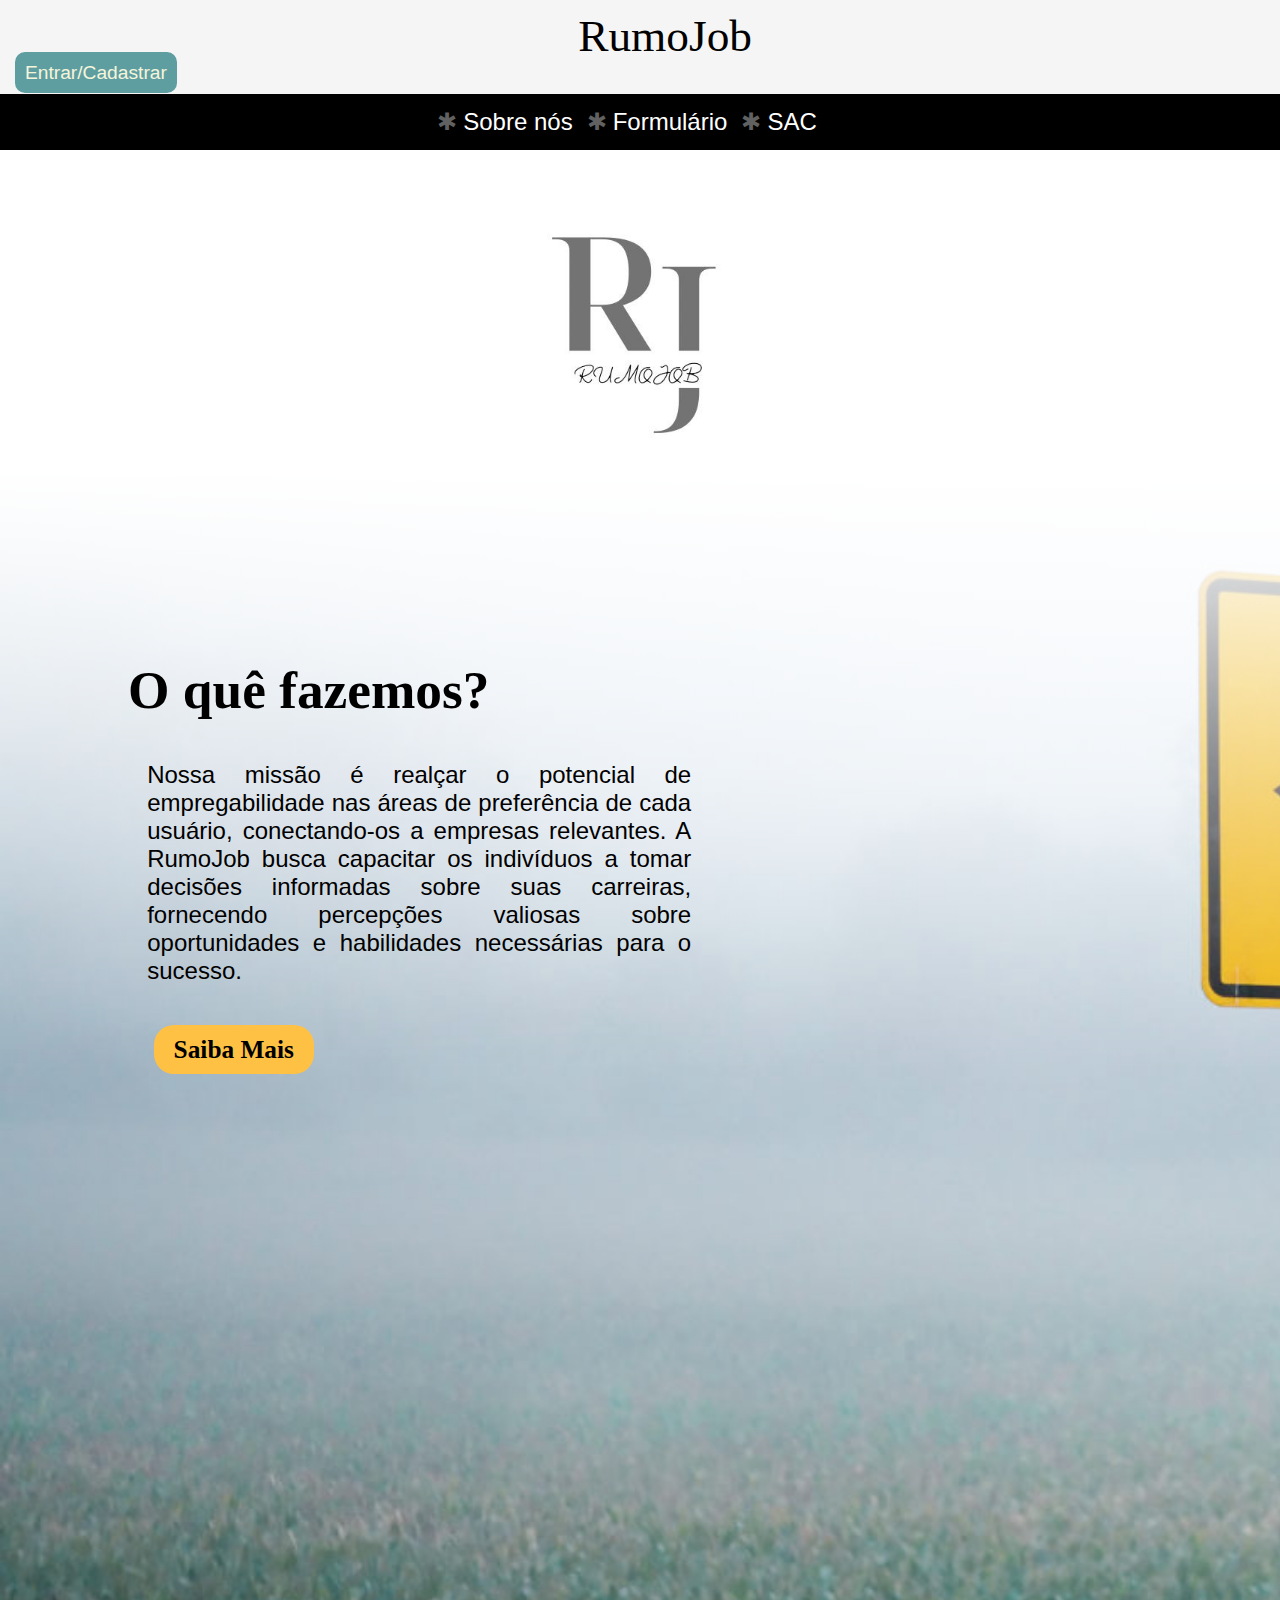
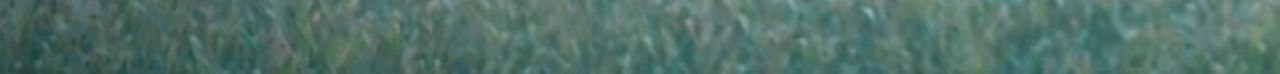
<file: index.html>
<!DOCTYPE html>
<html lang="PT-BR">
<head>
    <meta charset="UTF-8">
    <meta name="viewport" content="width=device-width, initial-scale=1.0">
    <title>Home</title>
    <link rel="stylesheet" href="styles.css">
</head>
<body>
    <header>
        <div class="sub-header container">
            <div class="row">
                <div class="Menu-nome">
                    <a href="index.html">
                        RumoJob
                    </a>
                </div>
                <div id="login" class="login-container">
                    <a href="entrar.html" class="login">Entrar/Cadastrar</a>
                </div>
            </div>
            <div class="menu-destaques">
                <ul id="opcoes">
                    <li><a href="sobrenos.html">Sobre nós</a></li>
                    <li><a href="forms.html">Formulário</a></li>
                    <li><a href="SAC.html">SAC</a></li>
                    <li id="reg"><a href="create.html">Registro de Profissão</a></li>
                </ul>
            </div>
        </div>
    <script>
        if (JSON.parse(sessionStorage.getItem('isAdmin')) == true ){
            document.getElementById("login").style.visibility = "hidden";
            console.log(JSON.parse(sessionStorage.getItem('isAdmin')))
            console.log(JSON.parse(sessionStorage.getItem("logged")))
        }else
            if (JSON.parse(sessionStorage.getItem("logged") === "true")){
                document.getElementById("login").style.visibility = "hidden";
                console.log(JSON.parse(sessionStorage.getItem("logged")))
                document.getElementById("reg").remove();
        }else
            if (JSON.parse(sessionStorage.getItem("logged") !== true) && JSON.parse(sessionStorage.getItem('isAdmin')) !== true){
                document.getElementById("login").style.visibility = "visible";
                document.getElementById("reg").remove();
        }
    </script>    
    </header>
    <div class="logosite"><img src="medias/rumojoblogo.jpeg" width="343" height="319" alt=""></div>
    <main>
        <div class="descricaosite">
            <div class="texto">
                <h1>O quê fazemos?</h1>
            </div>
            <div class="paragrafo">
                <p>
                    Nossa missão é realçar o potencial de empregabilidade nas áreas de preferência de cada usuário,
                    conectando-os a empresas relevantes. A RumoJob busca capacitar os indivíduos a tomar decisões
                    informadas sobre suas carreiras, fornecendo percepções valiosas sobre oportunidades e habilidades
                    necessárias para o sucesso.
                </p>
            </div>
            <div class="butaosaiba">
                <a href="forms.html" type="button" id="saibamais">Saiba Mais</a>
            </div>
        </div>
    </main>
</body>
</html>
</file>
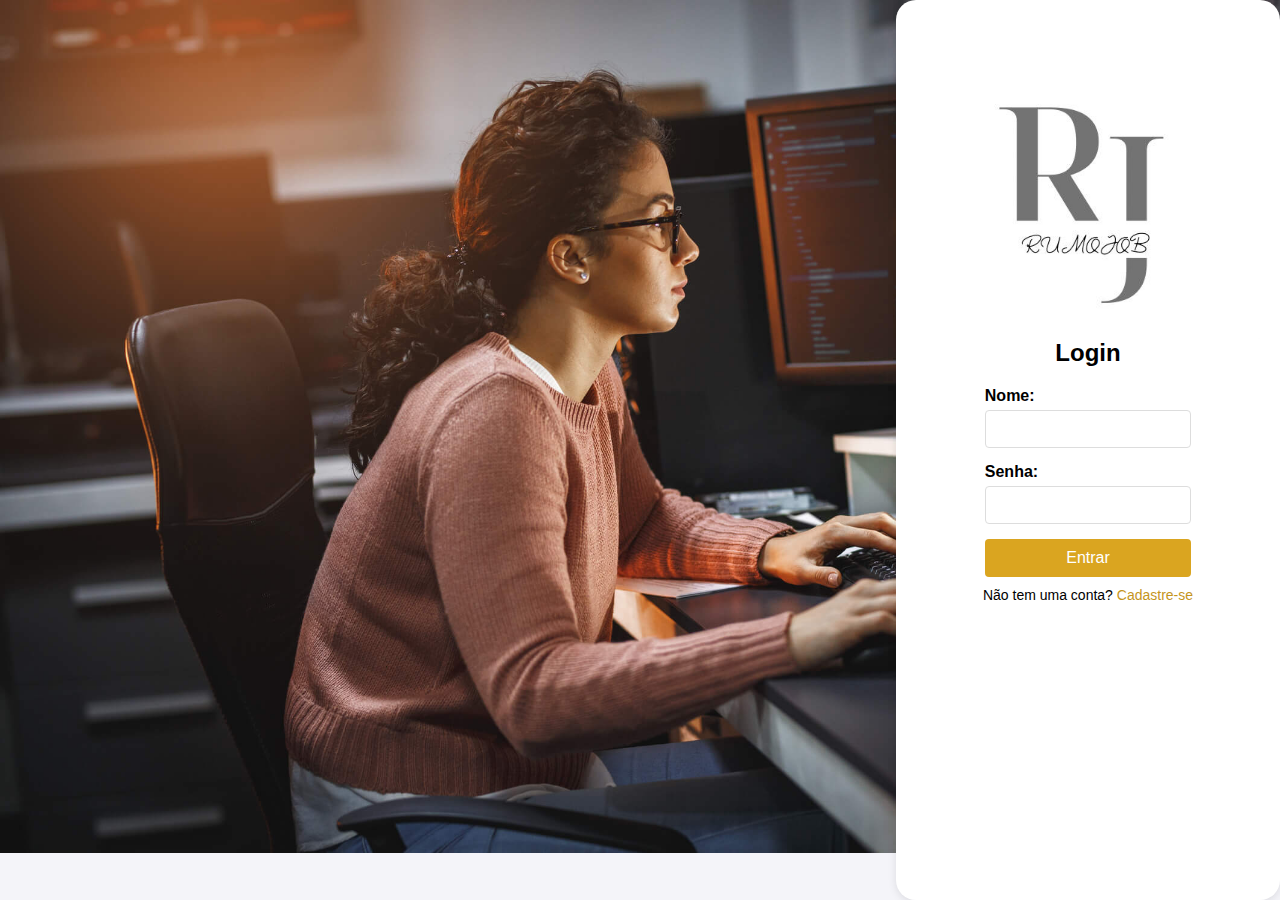
<file: entrar.html>
<!DOCTYPE html>
<html lang="pt-br">
<head>
    <meta charset="UTF-8">
    <meta name="viewport" content="width=device-width, initial-scale=1.0">
    <title>Login e Cadastro</title>
    <link rel="stylesheet" href="styleentrar.css">
</head>
<body>
    <div id="imagem"></div>
    <div id="login-container">
        <div class="form-container" id="login-form">
            <img src="rumojoblogo.jpeg"  alt="">
            <h2>Login</h2>
            <form id="login">
                <label for="login-name">Nome:</label>
                <input type="name" id="login-name" required>
                <label for="login-password">Senha:</label>
                <input type="password" id="login-password" required>
                <button type="submit">Entrar</button>
            </form>
            <p>Não tem uma conta? <a href="javascript:void(0);" onclick="showRegisterForm()">Cadastre-se</a></p>
        </div>

        <div class="form-container" id="register-form" style="display:none;">
            <img src="rumojoblogo.jpeg"  alt="">
            <h2>Cadastro</h2>
            <form id="register">
                <label for="register-name">Nome:</label>
                <input type="text" id="register-name" required>
                <label for="register-email">Email:</label>
                <input type="email" id="register-email" required>
                <label for="register-password">Senha:</label>
                <input type="password" id="register-password" required>
                <button type="submit">Cadastrar</button>
            </form>
            <p>Já tem uma conta? <a href="javascript:void(0);" onclick="showLoginForm()">Faça login</a></p>
        </div>
    </div>

    <script src="entrar.js"></script>
</body>
</html>
</file>
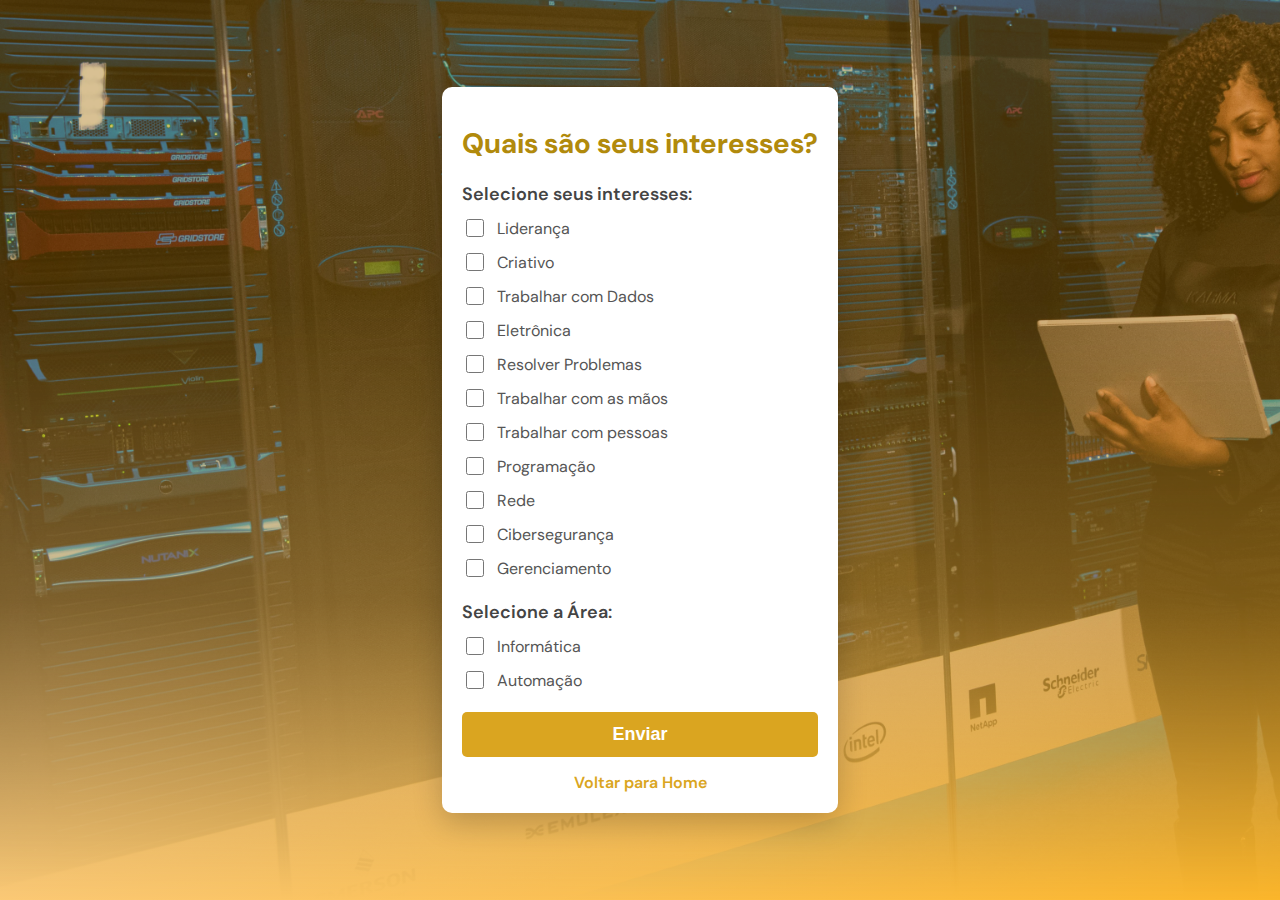
<file: forms.html>
<!DOCTYPE html>
<html lang="pt-br">
  <head>
    <meta charset="UTF-8" />
    <meta name="viewport" content="width=device-width, initial-scale=1.0" />
    <link
      href="https://fonts.googleapis.com/css2?family=DM+Sans:wght@400;500;700&display=swap"
      rel="stylesheet"
    />

    <title>Escolha Seus Interesses</title>
    <link rel="stylesheet" href="style-form.css" />
  </head>
  <body>
    <div class="container">
      <h1>Quais são seus interesses?</h1>
      <form id="interestsForm">
        <div class="interest-group">
          <label>Selecione seus interesses:</label>
          <label><input type="checkbox" name="interests" value="Liderança" />Liderança</label>
          <label><input type="checkbox" name="interests" value="Criativo" />Criativo</label>
          <label><input type="checkbox" name="interests" value="Trabalhar com Dados"/>Trabalhar com Dados</label>
          <label><input type="checkbox" name="interests" value="Eletronica" />Eletrônica</label>
          <label><input type="checkbox" name="interests" value="Resolver Problemas"/>Resolver Problemas</label>
          <label><input type="checkbox" name="interests" value="Trabalhar com as mãos"/>Trabalhar com as mãos</label>
          <label><input type="checkbox" name="interests" value="Trabalhar com pessoas"/>Trabalhar com pessoas</label>
          <label><input type="checkbox" name="interests" value="Programacao" />Programação</label>
          <label><input type="checkbox" name="interests" value="Rede" /> Rede</label>
          <label><input type="checkbox" name="interests" value="Cibersegurança" />Cibersegurança</label>
          <label><input type="checkbox" name="interests" value="Gerencia" />Gerenciamento</label>
        </div>
        <div class="interest-group">
          <label>Selecione a Área:</label>
          <label><input type="checkbox" name="interests" value="Informatica" />Informática</label>
          <label><input type="checkbox" name="interests" value="Automação" />Automação</label>
        </div>
        <button type="button" id="submitBtn">Enviar</button>
      </form>
      <a href="index.html">Voltar para Home</a>
    </div>
    <script src="script.js"></script>
  </body>
</html>
</file>
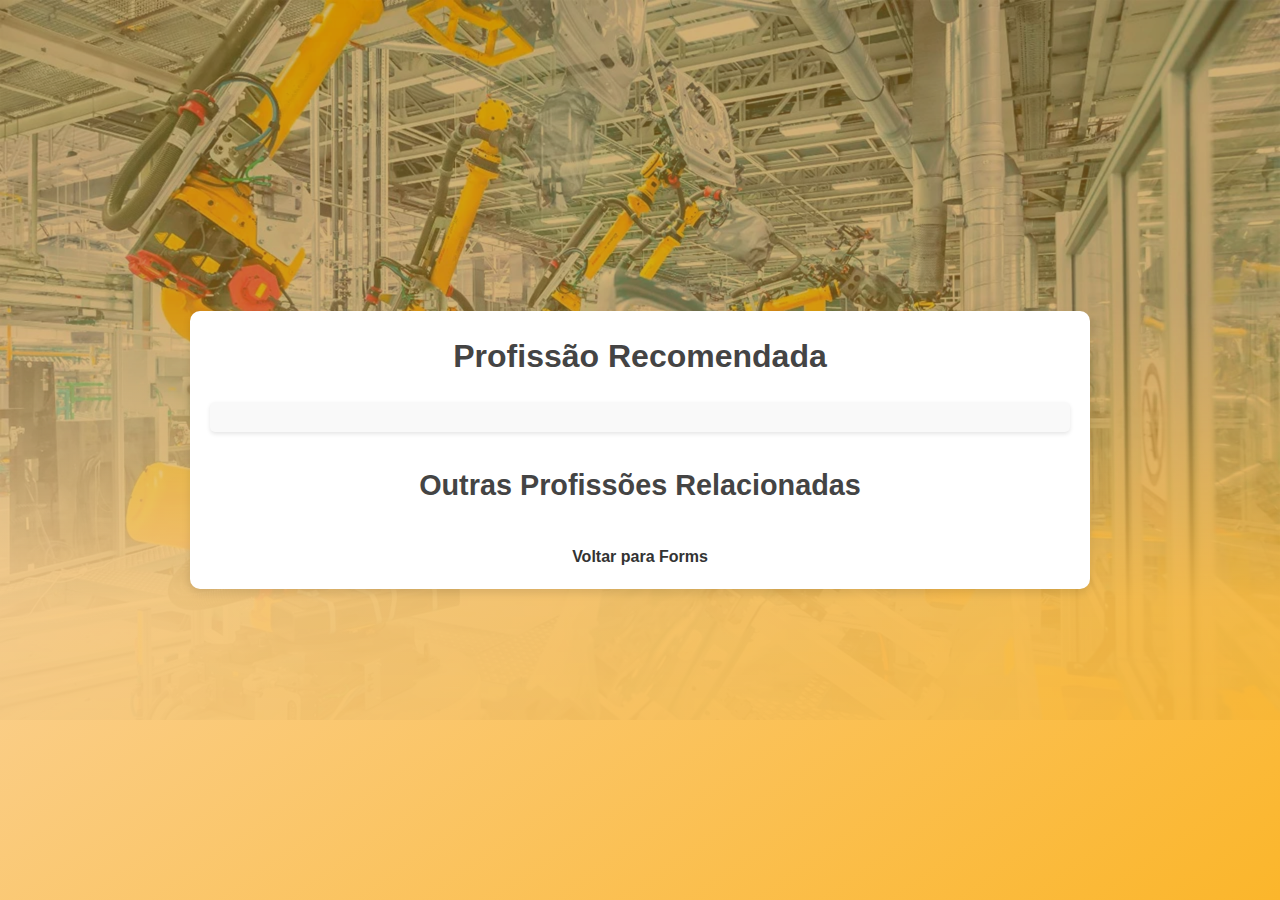
<file: resultado.html>
<!DOCTYPE html>
<html lang="pt-br">
  <head>
    <meta charset="UTF-8" />
    <meta name="viewport" content="width=device-width, initial-scale=1.0" />
    <title>Resultado</title>
    <link rel="stylesheet" href="style-resultado.css" />
  </head>
  <body>
    <div class="result-container">
      <div class="result-card">
        <div class="profession-header">
          <h1>Profissão Recomendada</h1>
          <p id="professionName" class="profession-name"></p>
        </div>
        <div id="professionDetails" class="profession-details">
          <!-- Detalhes da profissão aparecerão aqui -->
        </div>
      </div>

      <h2>Outras Profissões Relacionadas</h2>
      <ul id="relatedProfessions" class="related-professions">
        <!-- Profissões relacionadas aparecerão aqui -->
      </ul><br>
      <center><a href="javascript:history.back()">Voltar para Forms</a></center>
    </div>
    <script src="script.js"></script>
  </body>
</html>
</file>
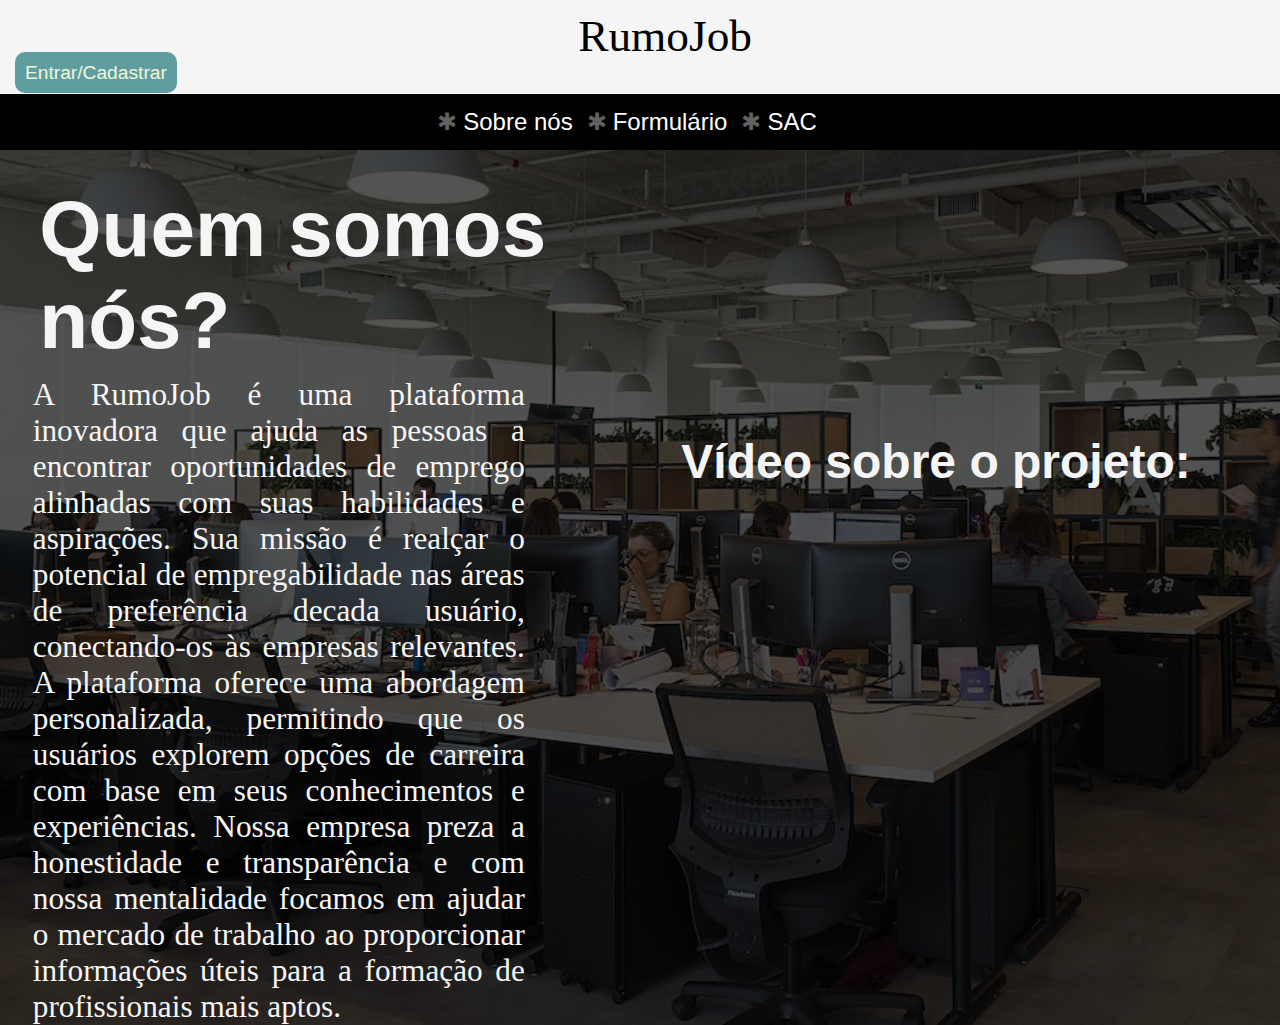
<file: sobrenos.html>
<!DOCTYPE html>
<html lang="PT-BR">
<head>
    <meta charset="UTF-8">
    <meta name="viewport" content="width=device-width, initial-scale=1.0">
    <title>Sobre Nós</title>
    <link rel="stylesheet" href="stylesobre.css">
</head>
<body>
    <header>
        <div class="sub-header container">
            <div class="row">
                <div class="Menu-nome">
                    <a href="index.html">
                        RumoJob
                    </a>
                </div>
                <div id="login" class="login-container">
                    <a href="entrar.html" class="login">Entrar/Cadastrar</a>
                </div>
            </div>
            <div class="menu-destaques">
                <ul id="opcoes">
                    <li><a href="sobrenos.html">Sobre nós</a></li>
                    <li><a href="forms.html">Formulário</a></li>
                    <li><a href="SAC.html">SAC</a></li>
                    <li id="reg"><a href="create.html">Registro de Profissão</a></li>
                </ul>
            </div>
        </div>
    <script>
        if (JSON.parse(sessionStorage.getItem('isAdmin')) == true ){
            document.getElementById("login").style.visibility = "hidden";
            console.log(JSON.parse(sessionStorage.getItem('isAdmin')))
            console.log(JSON.parse(sessionStorage.getItem("logged")))
        }else
            if (JSON.parse(sessionStorage.getItem("logged") === "true")){
                document.getElementById("login").style.visibility = "hidden";
                console.log(JSON.parse(sessionStorage.getItem("logged")))
                document.getElementById("reg").remove();
        }else
            if (JSON.parse(sessionStorage.getItem("logged") !== true) && JSON.parse(sessionStorage.getItem('isAdmin')) !== true){
                document.getElementById("login").style.visibility = "visible";
                document.getElementById("reg").remove();
        }
    </script>    
    </header>
<body>
    <div class="textocontainer">
        <div class="informacoes">
            <div class="titulo">
                <h1>Quem somos nós?</h1>
            </div>
            <div class="texto">
                <p>A RumoJob é uma plataforma inovadora que ajuda as pessoas a encontrar oportunidades
                    de emprego alinhadas com suas habilidades e aspirações. Sua missão é realçar o potencial
                    de empregabilidade nas áreas de preferência decada usuário, conectando-os às empresas relevantes.
                    A plataforma oferece uma abordagem personalizada, permitindo que os usuários explorem opções de 
                    carreira com base em seus conhecimentos e experiências. Nossa empresa preza a honestidade e 
                    transparência e com nossa mentalidade focamos em ajudar o mercado de trabalho ao proporcionar
                    informações úteis para a formação de profissionais mais aptos.</p>
            </div>
        </div>
        <div class="video">
            <h2>Vídeo sobre o projeto:</h2>
            <iframe width="560" height="315" src="https://www.youtube.com/embed/XO7Mk-W2RlU?si=rK_pb_NnXya0Yvox" title="YouTube video player" frameborder="0" allow="accelerometer; autoplay; clipboard-write; encrypted-media; gyroscope; picture-in-picture; web-share" referrerpolicy="strict-origin-when-cross-origin" allowfullscreen></iframe>
        </div>
    </div>
</body>
</html>
</file>
<file: styles.css>
* {
    margin: 0;
    padding: 0;
    box-shadow: none;
    text-decoration: none;
    border: 0;
    outline: 0;
}


*::-webkit-scrollbar{
    display: none;
}

.sub-header{
    background-color: whitesmoke;
    max-width: 100%;
    align-items: center;
}

#textomenu{
    float: left;
    color: black;
    padding-left: 10px;
    text-transform: uppercase;
    font-family: 'Lucida Sans', 'Lucida Sans Regular', 'Lucida Grande', 'Lucida Sans Unicode', Geneva, Verdana, sans-serif;
    font-size: 18pt;
}


.row {
    display: flex;
    flex-wrap: wrap;
    align-items: center;
    width: 100%;
    text-align: center;
    padding-left: 15px;
    padding-right: 15px;
    padding-top: 10px;
    padding-bottom: 10px;
    text-decoration: none;
}

.botao-menu{
    float: left;
}

.Menu-nome {
    margin-left: 44%;
    margin-right: 36%;
    width: fit-content;
    font-family: 'Times New Roman', Times, serif;
    font-size: 34pt;
}

.Menu-nome > a{
    color: black;
}

#login{
    visibility: visible;
}

.login-container{
    visibility: visible;
    max-width: fit-content;
}


.login{
    cursor: pointer;
    padding: 10px;
    background-color: cadetblue;
    font-size: larger;
    color: beige;
    font-family: Arial, Helvetica, sans-serif;
    border-radius: 10px;
}

.login:hover{
    transition: 0.4s;
    cursor: pointer;
    padding: 10px;
    background-color: rgb(87, 190, 194);
    font-size: larger;
    color: beige;
    border-radius: 10px;
}

#menu-hamb {
    color: none;
}

.menu-destaques{
    background-color: black;
    padding: 4px;
    background-size: cover;
}

.menu-destaques ul{
    padding: 10px;
    justify-content: center;
    display: flex;
    flex-wrap: wrap;
    gap: 40px;
}

::marker{
    font-size: 18pt;
    content: '✱ ';
    color: rgb(97, 97, 97);

}

.menu-destaques a{
    color: white;
    font-size: 18pt;
    font-family: 'Lucida Sans', 'Lucida Sans Regular', 'Lucida Grande', 'Lucida Sans Unicode', Geneva, Verdana, sans-serif;
}

.logosite {
    display: flex;
    flex-wrap:wrap ;
    justify-content: center;
}

.descricaosite {
    display: flex;
    flex-wrap: wrap;
    background: linear-gradient(to top, rgba(0, 0, 0, 0), rgb(0, 0, 0, 0), rgb(255, 255, 255)), url(medias/decisoes.jpg);
    background-repeat: no-repeat;
    background-size: cover;
    padding-bottom: 600px;
}

.descricaosite > .texto{
    color: black;
    margin-top: 140px;
    padding-top: 50px;
    padding-left: 10%;
    font-size: 20pt;
    font-family: Georgia, 'Times New Roman', Times;
}


.descricaosite > .paragrafo{
    padding-right: 46%;
    color: black;
    padding-top: 40px;
    padding-left: 11.5%;
    padding-bottom: 0px;
    font-family: Verdana, Geneva, Tahoma, sans-serif;
    font-size: 18pt;
    text-align: justify;
    text-justify: inter-word;
}

.butaosaiba {
    color: black;
    font-family: 'Courier New', Courier,;
    font-weight: bold;
    text-decoration: none;
    background-color: rgb(255, 193, 68);
    font-size: 19pt;
    float: left;
    margin-top: 40px;
    margin-left: 12%;
    padding: 10px 20px;
    border-radius: 20px;
}

.butaoform {
    color: black;
    font-family: 'Courier New', Courier,;
    font-weight: bold;
    text-decoration: none;
    background-color: rgb(255, 193, 68);
    font-size: 19pt;
    float: left;
    margin-top: 40px;
    margin-left: 0%;
    padding: 10px 20px;
    border-radius: 20px;
}

#saibamais {
    color: black;
}

.sobrenos-descricao{
    display: flex;
    flex-wrap: wrap;
    justify-content: center;
}

.sobrenos-titulo{
    width: 30%;
    padding-top: 5%;
    padding-left: 0;
    font-size: 18pt;
    text-align: center;
}

.sobrenos-paragrafo1 {
    padding-top: 30px;
    padding-left: 25%;
    padding-right: 25%;
    color: black;
    font-family: Verdana, Geneva, Tahoma, sans-serif;
    font-size: 16pt;
    text-align: justify;
    text-justify: inter-word;
}

.gge-descricao {
    display: flex;
    flex-wrap: wrap;
    background-image: linear-gradient(to bottom, rgba(0, 0, 0, 0), rgb(0, 0, 0, 0), rgb(255, 255, 255)), url(gge1.jpg);
    background-size: cover;
}

.titulo-gge {
    color: whitesmoke;
    padding-top: 8%;
    padding-left: 15%;
    font-family: 'Franklin Gothic Medium', 'Arial Narrow', Arial, sans-serif;
    font-size: 18pt;
}

.paragrafo-gge {
    color: whitesmoke;
    padding-top: 1%;
    padding-left: 15.5%;
    padding-bottom: 400px;
    margin-right: 20%;
    font-family: 'Segoe UI', Tahoma, Geneva, Verdana, sans-serif;
    font-size: 18pt;
    text-align: justify;
    text-justify: inter-word;
}
</file>
<file: styleentrar.css>
* {
    margin: 0;
    padding: 0;
    box-sizing: border-box;
}


#imagem{
    width: 70%;
    height: 100%;
}


body {
    background-image: url(medias/atuação-estratégica-de-ti.jpg);
    background-size: contain;
    background-repeat: no-repeat;
    font-family: Arial, sans-serif;
    background-color: #f4f4f9;
    display: flex;
    justify-content: flex-end;
    align-items: center;
    height: 100vh;
}


#login-container {
    height: 100%;
    width: 30%;
    padding: 20px;
    border-radius: 20px;
    background: #ffff;
    box-shadow: 0 2px 8px rgba(0, 0, 0, 0.1);
}

.form-container {
    display: flex;
    flex-direction: column;

    margin-bottom: 20px;
}

h2 {
    margin-bottom: 20px;
    text-align: center;
}

form label {
    margin-left: 20%;
    display: block;
    margin-bottom: 5px;
    font-weight: bold;
}

form input {
    margin-left: 20%;
    width: 60%;
    padding: 10px;
    padding-left: 10px;
    margin-bottom: 15px;
    border: 1px solid #ddd;
    border-radius: 4px;
    font-size: 14px;
}

form button {
    margin-left: 20%;
    width: 60%;
    padding: 10px;
    background-color: goldenrod;
    color: white;
    border: none;
    border-radius: 4px;
    font-size: 16px;
    cursor: pointer;
}

form button:hover {
    transition: 0.4s;
    background-color: rgb(235, 192, 84);
}

p {
    margin-top: 10px;
    text-align: center;
    font-size: 14px;
}

a {
    color: rgb(197, 149, 29);
    text-decoration: none;
}

a:hover {
    color: rgb(235, 192, 84);
    text-decoration: underline;
  }
</file>
<file: style-form.css>
/* Estilo Geral */

html{
  background: linear-gradient(to bottom right, #fadcc0, #fbb62b);
}

body::before {
  content: "";
  position: absolute;
  top: 0;
  left: 0;
  right: 0;
  height: 100%;
  background-image: url(medias/teste4.png);
  mask-image: linear-gradient(to bottom, rgba(0,0,0,1),rgba(0,0,0,1),rgba(0,0,0,0.7), rgba(0,0,0,0));
  background-size: cover;
  background-position-y: top;
  background-repeat: no-repeat;
  z-index: -1;
}

body {
  font-family: "DM Sans", sans-serif;
  z-index: 0;
  margin: 0;
  padding: 0;
  color: #333;
  display: flex;
  justify-content: center;
  align-items: center;
  min-height: 100vh;
}



/* Container */
.container {
  max-width: 600px;
  background: #fff;
  border-radius: 10px;
  box-shadow: 0 10px 30px rgba(0, 0, 0, 0.2);
  overflow: hidden;
  padding: 20px;
  text-align: left;
  animation: fadeIn 0.5s ease-in-out;
}

/* Disclaimer */
.disclaimer {
  font-size: 14px;
  font-weight: 500;
  color: #666;
  margin-top: -10px;
  margin-bottom: 15px;
}

@keyframes fadeIn {
  from {
    opacity: 0;
    transform: translateY(-10px);
  }
  to {
    opacity: 1;
    transform: translateY(0);
  }
}

/* Título */
h1 {
  color: #b18a0c;
  font-size: 28px;
  font-weight: bold;
  margin-bottom: 20px;
  text-align: center;
}

/* Formulário */
form {
  margin-top: 10px;
}

.interest-group {
  margin-bottom: 20px;
}

.interest-group label:first-of-type {
  display: block;
  font-size: 18px;
  font-weight: 600;
  margin-bottom: 10px;
  color: #444;
}

label {
  display: flex;
  align-items: center;
  gap: 10px;
  font-size: 16px;
  margin-bottom: 10px;
  color: #555;
}

input[type="checkbox"] {
  accent-color: goldenrod;
  width: 18px;
  height: 18px;
  cursor: pointer;
}

/* Botão */
button {
  display: block;
  width: 100%;
  padding: 12px;
  background: goldenrod;
  color: white;
  border: none;
  border-radius: 5px;
  cursor: pointer;
  font-size: 18px;
  transition: background 0.3s ease;
  margin-top: 10px;
  font-weight: bold;
}

button:hover {
  background: rgb(235, 192, 84);
}

button:focus {
  outline: none;
}

/* Link */
a {
  text-decoration: none;
  color: goldenrod;
  display: block;
  margin-top: 15px;
  text-align: center;
  font-weight: 600;
}

a:hover {
  color: rgb(235, 192, 84);
  text-decoration: underline;
}
</file>
<file: stylesobre.css>
* {
    margin: 0;
    padding: 0;
    box-shadow: none;
    text-decoration: none;
    border: 0;
    outline: 0;
}


*::-webkit-scrollbar{
    display: none;
}

.sub-header{
    background-color: whitesmoke;
    max-width: 100%;
    align-items: center;
}

#textomenu{
    float: left;
    color: black;
    padding-left: 10px;
    text-transform: uppercase;
    font-family: 'Lucida Sans', 'Lucida Sans Regular', 'Lucida Grande', 'Lucida Sans Unicode', Geneva, Verdana, sans-serif;
    font-size: 18pt;
}


.row {
    display: flex;
    flex-wrap: wrap;
    align-items: center;
    width: 100%;
    text-align: center;
    padding-left: 15px;
    padding-right: 15px;
    padding-top: 10px;
    padding-bottom: 10px;
    text-decoration: none;
}

.botao-menu{
    float: left;
}

.Menu-nome {
    margin-left: 44%;
    margin-right: 36%;
    width: fit-content;
    font-family: 'Times New Roman', Times, serif;
    font-size: 34pt;
}

.Menu-nome > a{
    color: black;
}

#login{
    visibility: visible;
}

.login-container{
    visibility: visible;
    max-width: fit-content;
}


.login{
    cursor: pointer;
    padding: 10px;
    background-color: cadetblue;
    font-size: larger;
    color: beige;
    font-family: Arial, Helvetica, sans-serif;
    border-radius: 10px;
}

.login:hover{
    transition: 0.4s;
    cursor: pointer;
    padding: 10px;
    background-color: rgb(87, 190, 194);
    font-size: larger;
    color: beige;
    border-radius: 10px;
}

#menu-hamb {
    color: none;
}

.menu-destaques{
    background-color: black;
    padding: 4px;
    background-size: cover;
}

.menu-destaques ul{
    padding: 10px;
    justify-content: center;
    display: flex;
    flex-wrap: wrap;
    gap: 40px;
}

::marker{
    font-size: 18pt;
    content: '✱ ';
    color: rgb(97, 97, 97);

}

.menu-destaques a{
    color: white;
    font-size: 18pt;
    font-family: 'Lucida Sans', 'Lucida Sans Regular', 'Lucida Grande', 'Lucida Sans Unicode', Geneva, Verdana, sans-serif;
}

body{
    background-image: url(medias/fundosobrenos.png);
    background-size: cover;
    background-repeat: no-repeat;
}

.textocontainer{
    color: whitesmoke;
    height: 100%;
    display: flex;
    align-items: center;
}

.texto{
    width: 75%;
    font-size: 3.91ch;
    text-align: justify;
    text-justify: inter-word;
    margin-top: 1.5%;
    margin-left: 5%;
}

.titulo{
    font-family: 'Franklin Gothic Medium', 'Arial Narrow', Arial, sans-serif;
    font-size: 5ch;
    margin-top: 5%;
    margin-left: 6%;
}

.video{
    text-align: center;
    font-family: 'Franklin Gothic Medium', 'Arial Narrow', Arial, sans-serif;
    font-size: 2rem;
    margin-top: 6%;
    margin-right: 5%;
}

h2{
    margin-bottom: 1%;
}
</file>
<file: style-resultado.css>
/* Reset básico */
* {
  margin: 0;
  padding: 0;
  box-sizing: border-box;
}

*::-webkit-scrollbar{
  display: none;
}

html{
  background: linear-gradient(to bottom right, #fadcc0, #fbb62b);
}

body::before{
  content: "";
  position: absolute;
  top: 0;
  left: 0;
  right: 0;
  height: 100%;
  background-image: url(medias/imagemresultado.png);
  mask-image: linear-gradient(to bottom, rgba(0,0,0,1),rgba(0,0,0,0.9),rgba(0,0,0,0.1), rgba(0,0,0,0));
  background-size: contain;
  background-repeat: no-repeat;
  z-index: -1;
}

body {
  position: relative;
  line-height: 1.6;
  font-family: "DM Sans", sans-serif;
  z-index: 0;
  color: #333;
  display: flex;
  justify-content: center;
  align-items: center;
  min-height: 100vh;
  padding: 20px;
}

.result-container {
  max-width: 900px;
  width: 100%;
  background: #fff;
  border-radius: 10px;
  box-shadow: 0 4px 8px rgba(0, 0, 0, 0.1);
  padding: 20px;
}

.result-card {
  margin-bottom: 20px;
}

.profession-header {
  text-align: center;
  margin-bottom: 20px;
}

.profession-header h1 {
  font-size: 2rem;
  color: #444;
}

.profession-name {
  font-size: 1.5rem;
  color: #007bff;
  font-weight: bold;
}

.profession-details {
  margin-top: 10px;
  padding: 15px;
  background-color: #f9f9f9;
  border-radius: 5px;
  box-shadow: 0 2px 4px rgba(0, 0, 0, 0.1);
  text-align: center;
}

h4{
  font-size: larger;
  margin-top: 10px;
}

g{
  font-weight: 100;
  font-family: 'Trebuchet MS', 'Lucida Sans Unicode', 'Lucida Grande', 'Lucida Sans', Arial, sans-serif;
  font-size: large;
  text-align: justify;
}

h2 {
  font-size: 1.8rem;
  text-align: center;
  color: #444;
  margin-top: 30px;
  margin-bottom: 10px;
}

h3{
  font-family: 'Lucida Sans', 'Lucida Sans Regular', 'Lucida Grande', 'Lucida Sans Unicode', Geneva, Verdana, sans-serif;
  font-weight: 200;
  text-align: center;
  margin-bottom: 10px;
  margin-top: 10px;
}


ol{
  list-style-type: disc;
}


.related-professions {
  list-style: none;
  display: flex;
  flex-wrap: wrap;
  justify-content: center;
  gap: 10px;
}

.related-professions li {
  background-color: #e9ecef;
  padding: 10px 15px;
  border-radius: 5px;
  box-shadow: 0 2px 4px rgba(0, 0, 0, 0.123);
  text-decoration: none;
  color: #333;
}

a {
  text-decoration: none;
  color: #333;
  font-weight: bold;
}

.video-link,
.vagas-link {
  display: block;
  margin: 20px auto;
  text-align: center;
  font-size: 1.2rem;
  text-decoration: none;
  background-color: #007bff;
  color: #fff;
  padding: 10px 20px;
  border-radius: 5px;
  box-shadow: 0 4px 6px rgba(0, 0, 0, 0.1);
  transition: background-color 0.3s, transform 0.3s;
}

.video-link:hover,
.vagas-link:hover {
  background-color: #0056b3;
  transform: scale(1.05);
}

.accordion{
  background-color: goldenrod;
  font-family: 'Segoe UI', Tahoma, Geneva, Verdana, sans-serif;
  font-weight: 900;
  color: #444;
  cursor: pointer;
  padding: 18px;
  width: 100%;
  margin-bottom: 5px;
  text-align: center;
  border: none;
  border-radius: 20px;
  outline: none;
  transition: 1.4s;
}


.active, .accordion:hover {
  background-color: rgb(240, 192, 72);
}

.panel {
  text-align: left;
  animation: fadeIn 0.2s ease-in-out;
  padding: 0 18px;
  background-color: #e4e2e2;
  display: none;
  overflow: hidden;
  border-radius: 10px;
  margin-bottom: 5px;
}

@keyframes fadeIn {
  from {
    opacity: 0;
    transform: translateY(-10px);
  }
  to {
    opacity: 1;
    transform: translateY(0);
  }
}
</file>
